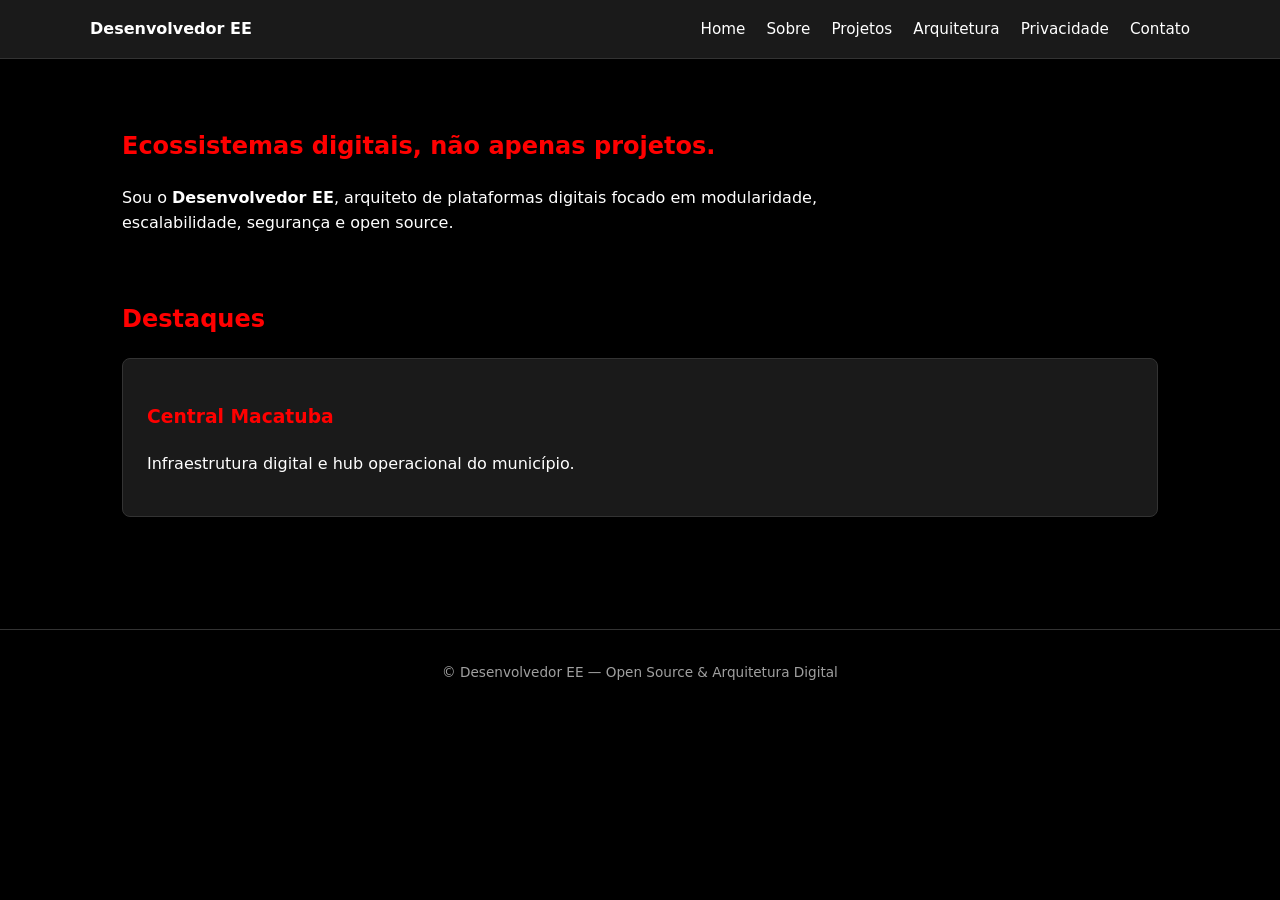
<file: index.html>
<!DOCTYPE html>
<html lang="pt-BR">
<head>
  <meta charset="UTF-8" />
  <title>Desenvolvedor EE</title>
  <link rel="stylesheet" href="css/style.css" />
</head>
<body>
<header>
  <nav>
    <strong>Desenvolvedor EE</strong>
        <div>
      <a href="index.html">Home</a>
      <a href="sobre.html">Sobre</a>
      <a href="projetos.html">Projetos</a>
      <a href="arquitetura.html">Arquitetura</a>
      <a href="privacidade.html">Privacidade</a>
      <a href="contato.html">Contato</a>
    </div>
  </nav>
</header>

<main>
  <section class="section">
    <h1>Ecossistemas digitais, não apenas projetos.</h1>
    <p>
      Sou o <strong>Desenvolvedor EE</strong>, arquiteto de plataformas digitais
      focado em modularidade, escalabilidade, segurança e open source.
    </p>
  </section>

  <section class="section">
    <h2>Destaques</h2>

    <div class="card">
      <h3>Central Macatuba</h3>
      <p>Infraestrutura digital e hub operacional do município.</p>
    </div>

  </section>
</main>

<footer>
  © Desenvolvedor EE — Open Source & Arquitetura Digital
</footer>

<script src="js/main.js"></script>
</body>
</html>
</file>
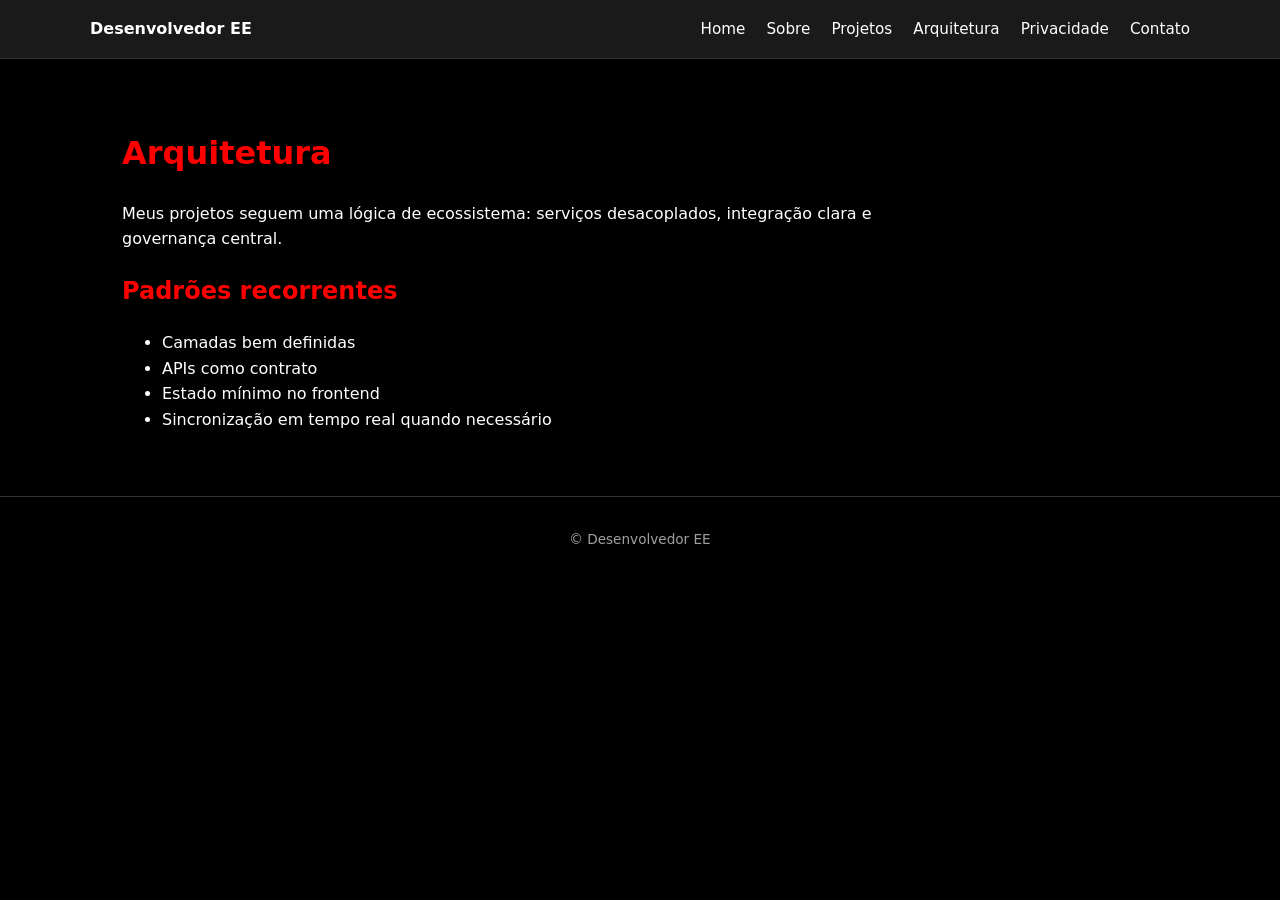
<file: arquitetura.html>
<!DOCTYPE html>
<html lang="pt-BR">
<head>
  <meta charset="UTF-8" />
  <title>Arquitetura • Desenvolvedor EE</title>
  <link rel="stylesheet" href="css/style.css" />
</head>
<body>
<header>
  <nav>
    <strong>Desenvolvedor EE</strong>
        <div>
      <a href="index.html">Home</a>
      <a href="sobre.html">Sobre</a>
      <a href="projetos.html">Projetos</a>
      <a href="arquitetura.html">Arquitetura</a>
      <a href="privacidade.html">Privacidade</a>
      <a href="contato.html">Contato</a>
    </div>
  </nav>
</header>

<main>
  <h1>Arquitetura</h1>

  <p>
    Meus projetos seguem uma lógica de ecossistema:
    serviços desacoplados, integração clara e governança central.
  </p>

  <h2>Padrões recorrentes</h2>
  <ul>
    <li>Camadas bem definidas</li>
    <li>APIs como contrato</li>
    <li>Estado mínimo no frontend</li>
    <li>Sincronização em tempo real quando necessário</li>
  </ul>
</main>

<footer>© Desenvolvedor EE</footer>
</body>
</html>
</file>
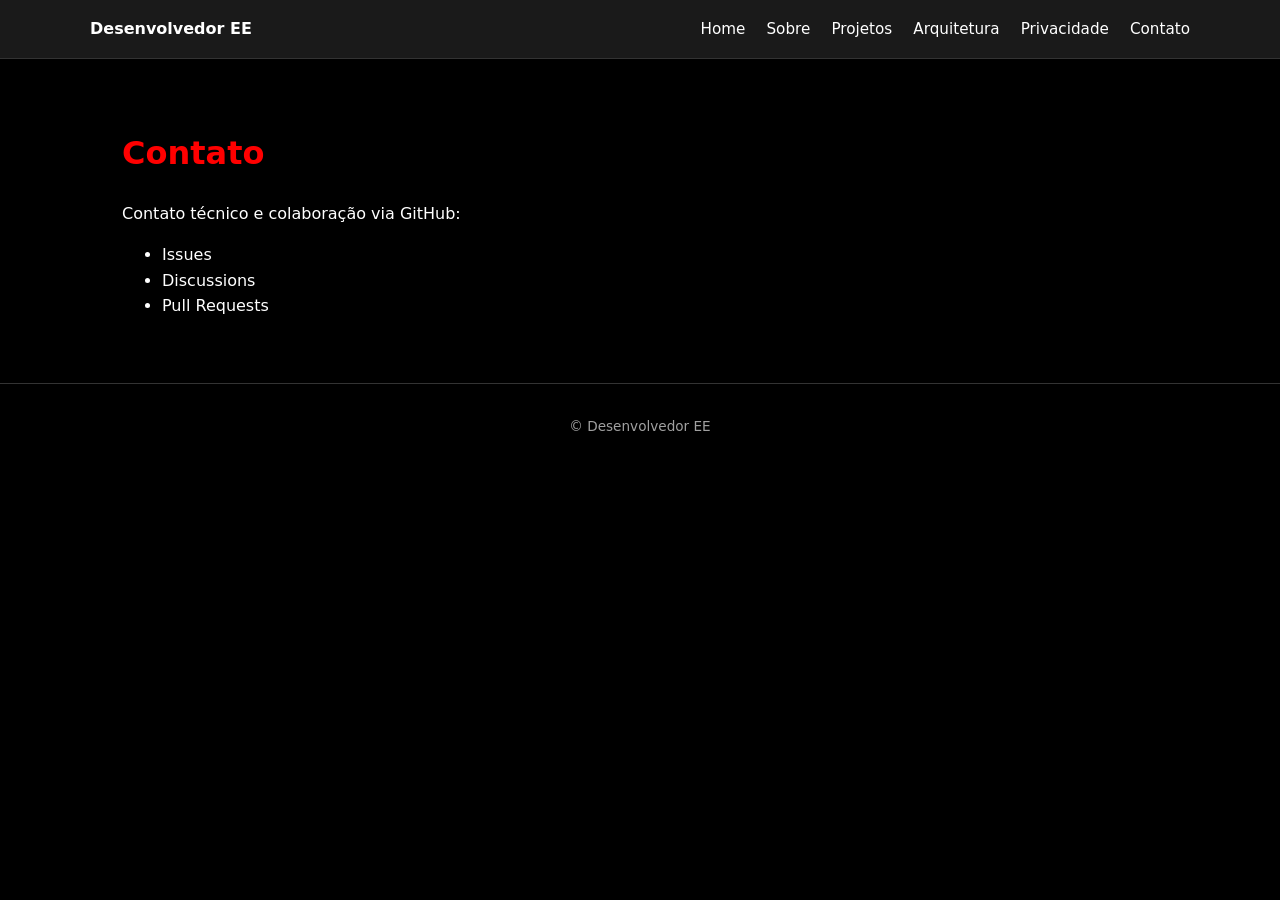
<file: contato.html>
<!DOCTYPE html>
<html lang="pt-BR">
<head>
  <meta charset="UTF-8" />
  <title>Contato • Desenvolvedor EE</title>
  <link rel="stylesheet" href="css/style.css" />
</head>
<body>
<header>
  <nav>
    <strong>Desenvolvedor EE</strong>
        <div>
      <a href="index.html">Home</a>
      <a href="sobre.html">Sobre</a>
      <a href="projetos.html">Projetos</a>
      <a href="arquitetura.html">Arquitetura</a>
      <a href="privacidade.html">Privacidade</a>
      <a href="contato.html">Contato</a>
    </div>
  </nav>
</header>

<main>
  <h1>Contato</h1>

  <p>
    Contato técnico e colaboração via GitHub:
  </p>

  <ul>
    <li>Issues</li>
    <li>Discussions</li>
    <li>Pull Requests</li>
  </ul>
</main>

<footer>© Desenvolvedor EE</footer>
</body>
</html>
</file>
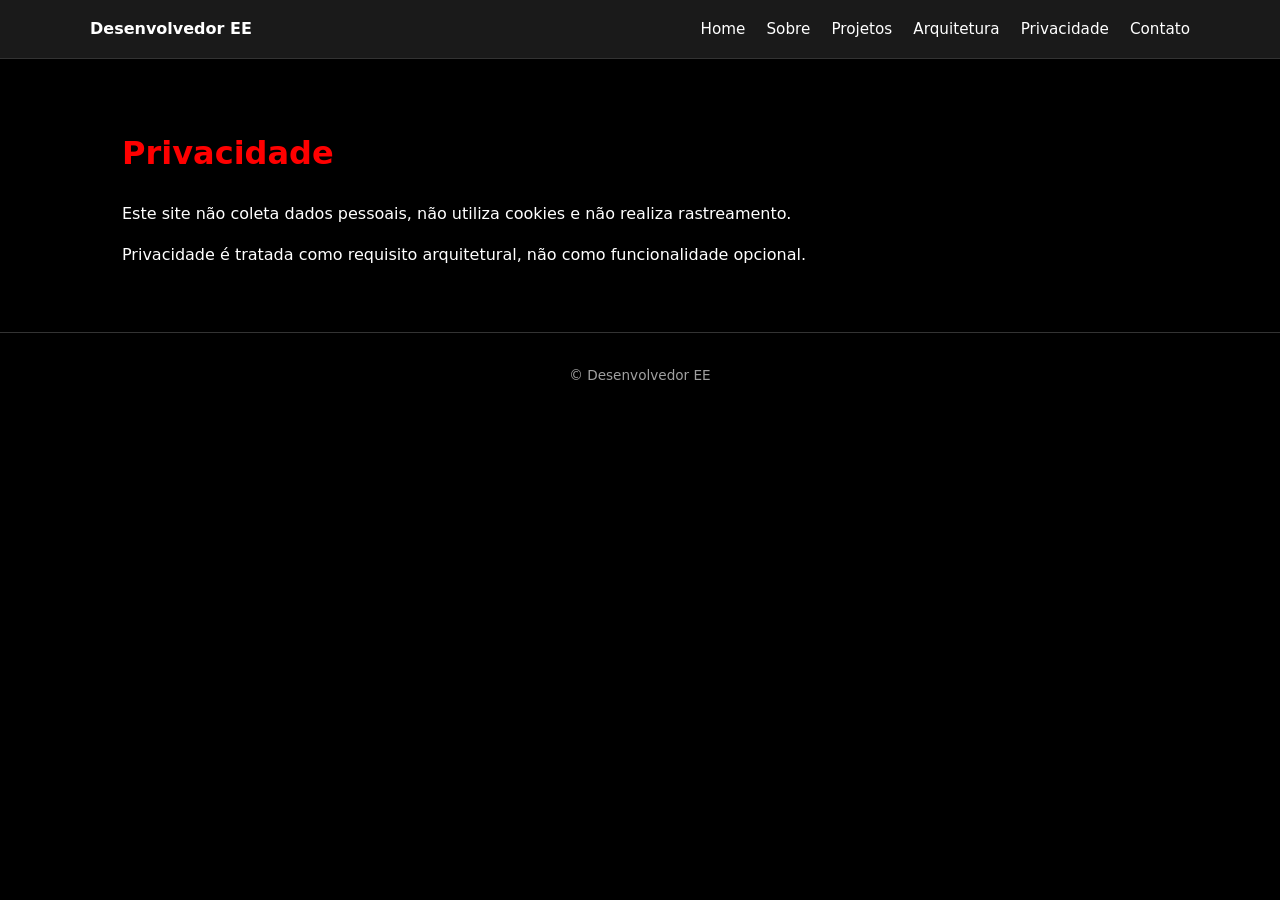
<file: privacidade.html>
<!DOCTYPE html>
<html lang="pt-BR">
<head>
  <meta charset="UTF-8" />
  <title>Privacidade • Desenvolvedor EE</title>
  <link rel="stylesheet" href="css/style.css" />
</head>
<body>
<header>
  <nav>
    <strong>Desenvolvedor EE</strong>
        <div>
      <a href="index.html">Home</a>
      <a href="sobre.html">Sobre</a>
      <a href="projetos.html">Projetos</a>
      <a href="arquitetura.html">Arquitetura</a>
      <a href="privacidade.html">Privacidade</a>
      <a href="contato.html">Contato</a>
    </div>
  </nav>
</header>

<main>
  <h1>Privacidade</h1>

  <p>
    Este site não coleta dados pessoais, não utiliza cookies
    e não realiza rastreamento.
  </p>

  <p>
    Privacidade é tratada como requisito arquitetural,
    não como funcionalidade opcional.
  </p>
</main>

<footer>© Desenvolvedor EE</footer>
</body>
</html>
</file>
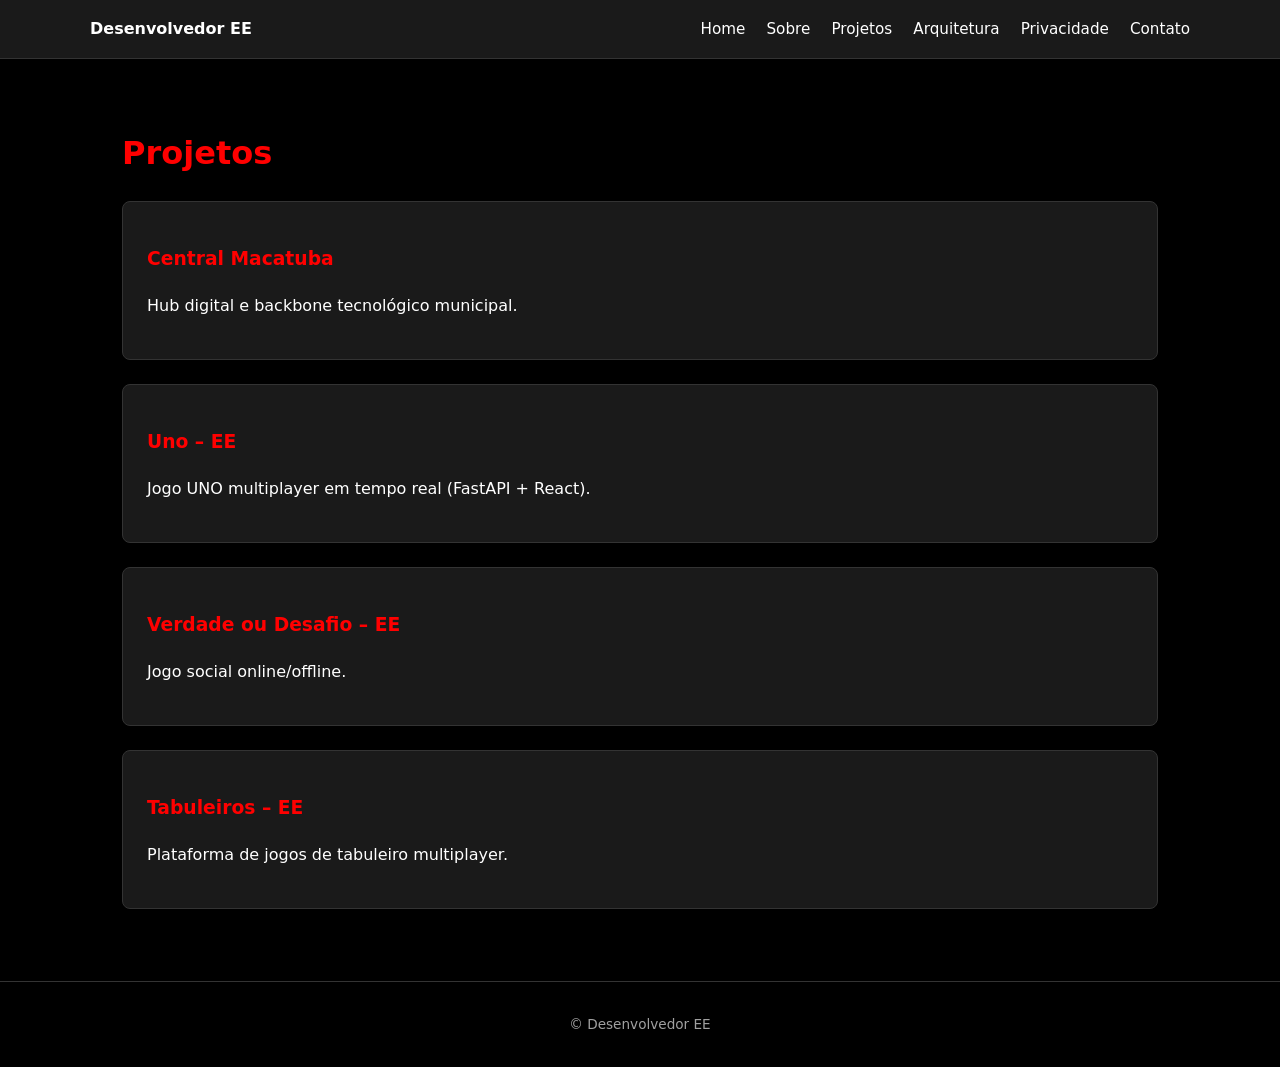
<file: projetos.html>
<!DOCTYPE html>
<html lang="pt-BR">
<head>
  <meta charset="UTF-8" />
  <title>Projetos • Desenvolvedor EE</title>
  <link rel="stylesheet" href="css/style.css" />
</head>
<body>
<header>
  <nav>
    <strong>Desenvolvedor EE</strong>
        <div>
      <a href="index.html">Home</a>
      <a href="sobre.html">Sobre</a>
      <a href="projetos.html">Projetos</a>
      <a href="arquitetura.html">Arquitetura</a>
      <a href="privacidade.html">Privacidade</a>
      <a href="contato.html">Contato</a>
    </div>
  </nav>
</header>

<main>
  <h1>Projetos</h1>

  <div class="card">
    <h3>Central Macatuba</h3>
    <p>Hub digital e backbone tecnológico municipal.</p>
  </div>

  <div class="card">
    <h3>Uno – EE</h3>
    <p>Jogo UNO multiplayer em tempo real (FastAPI + React).</p>
  </div>

  <div class="card">
    <h3>Verdade ou Desafio – EE</h3>
    <p>Jogo social online/offline.</p>
  </div>

  <div class="card">
    <h3>Tabuleiros – EE</h3>
    <p>Plataforma de jogos de tabuleiro multiplayer.</p>
  </div>

</main>

<footer>© Desenvolvedor EE</footer>
</body>
</html>
</file>
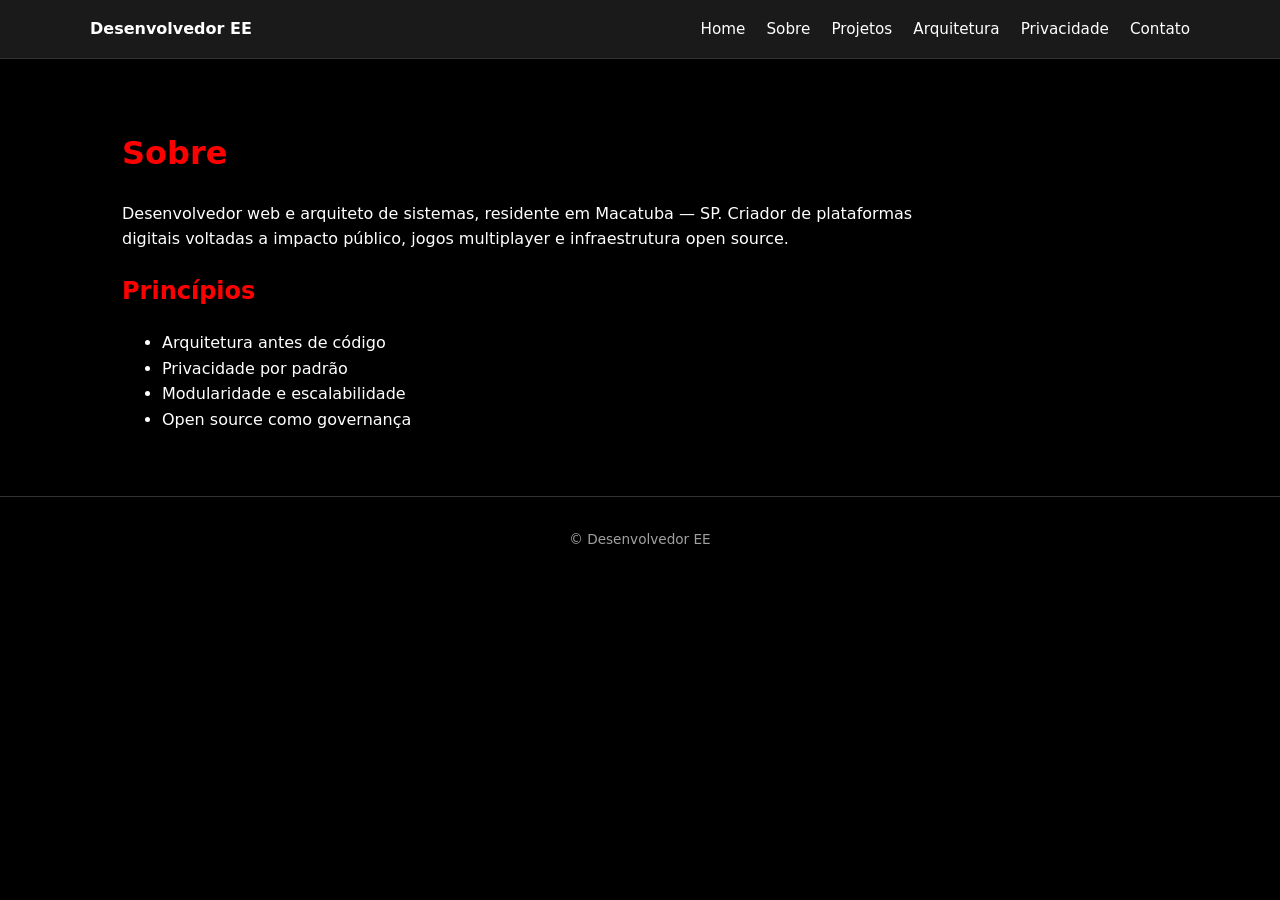
<file: sobre.html>
<!DOCTYPE html>
<html lang="pt-BR">
<head>
  <meta charset="UTF-8" />
  <title>Sobre • Desenvolvedor EE</title>
  <link rel="stylesheet" href="css/style.css" />
</head>
<body>
<header>
  <nav>
    <strong>Desenvolvedor EE</strong>
        <div>
      <a href="index.html">Home</a>
      <a href="sobre.html">Sobre</a>
      <a href="projetos.html">Projetos</a>
      <a href="arquitetura.html">Arquitetura</a>
      <a href="privacidade.html">Privacidade</a>
      <a href="contato.html">Contato</a>
    </div>
  </nav>
</header>

<main>
  <h1>Sobre</h1>

  <p>
    Desenvolvedor web e arquiteto de sistemas, residente em Macatuba — SP.
    Criador de plataformas digitais voltadas a impacto público, jogos
    multiplayer e infraestrutura open source.
  </p>

  <h2>Princípios</h2>
  <ul>
    <li>Arquitetura antes de código</li>
    <li>Privacidade por padrão</li>
    <li>Modularidade e escalabilidade</li>
    <li>Open source como governança</li>
  </ul>
</main>

<footer>© Desenvolvedor EE</footer>
</body>
</html>
</file>
<file: css/style.css>
:root {
  --bg: #000000;
  --bg-alt: #1a1a1a;
  --text: #FFFFFF;
  --muted: #a0a0a0;
  --accent: #FF0000;
}

* {
  box-sizing: border-box;
}

body {
  margin: 0;
  font-family: system-ui, -apple-system, BlinkMacSystemFont, "Segoe UI",
    Roboto, Ubuntu, sans-serif;
  background: var(--bg);
  color: var(--text);
  line-height: 1.6;
}

header {
  background: var(--bg-alt);
  padding: 1rem 2rem;
  border-bottom: 1px solid #333;
}

nav {
  max-width: 1100px;
  margin: auto;
  display: flex;
  justify-content: space-between;
  align-items: center;
}

nav a {
  color: var(--text);
  text-decoration: none;
  margin-left: 1rem;
  font-size: 0.95rem;
}

nav a:hover {
  color: var(--accent);
}

main {
  max-width: 1100px;
  margin: auto;
  padding: 3rem 2rem;
}

h1, h2, h3 {
  color: var(--accent);
}

p {
  max-width: 800px;
}

.section {
  margin-bottom: 4rem;
}

.card {
  background: var(--bg-alt);
  padding: 1.5rem;
  border-radius: 8px;
  margin-bottom: 1.5rem;
  border: 1px solid #333;
}

footer {
  text-align: center;
  padding: 2rem;
  font-size: 0.85rem;
  color: var(--muted);
  border-top: 1px solid #333;
}
</file>
